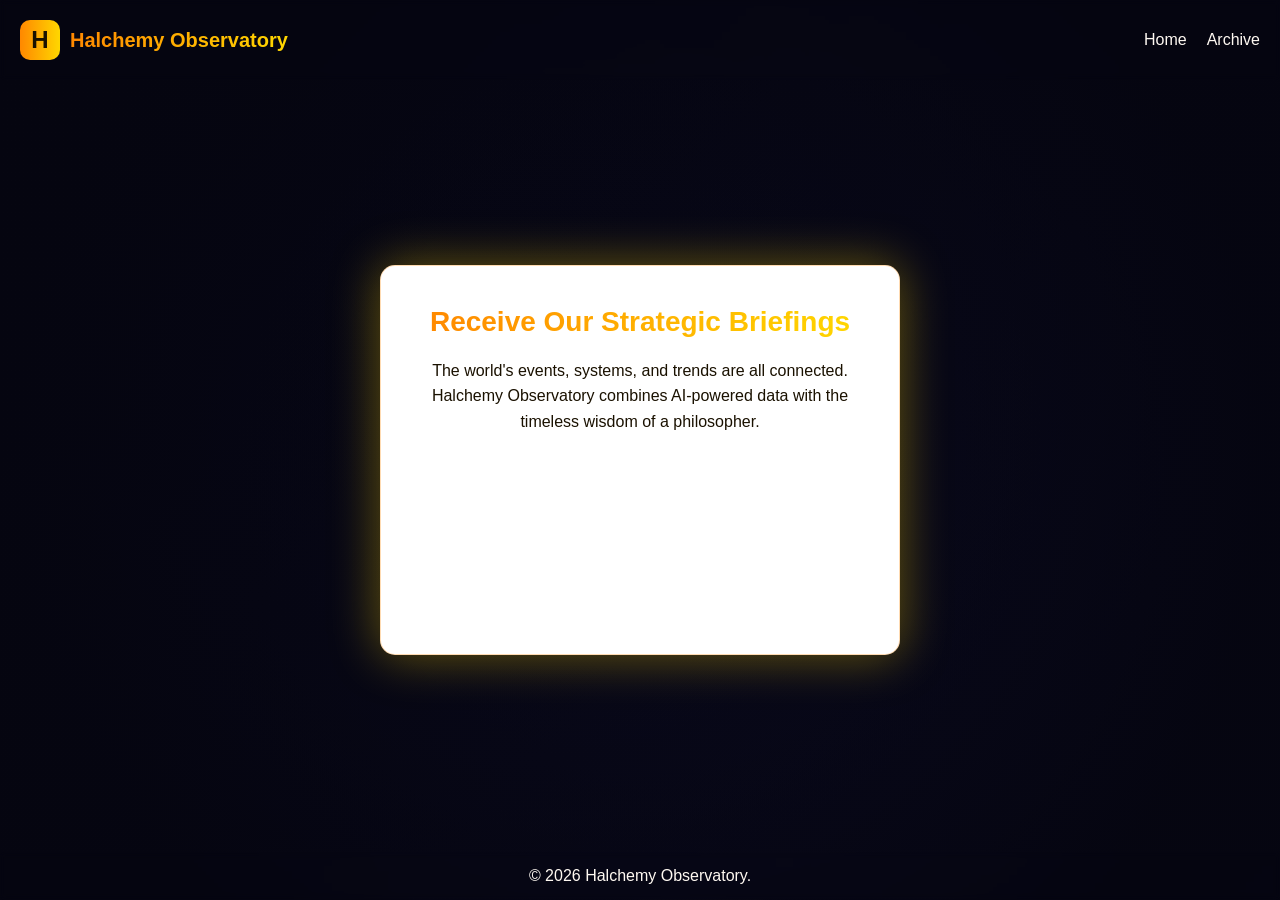
<file: index.html>
<!DOCTYPE html>
<html lang="en">
<head>
    <!-- Google Tag Manager -->
<script async src="https://www.googletagmanager.com/gtag/js?id=G-N1RNGT53YN"></script>
<script>
  window.dataLayer = window.dataLayer || [];
  function gtag(){dataLayer.push(arguments);}
  gtag('js', new Date());

  gtag('config', 'G-N1RNGT53YN');
</script>
    <!-- End Google Tag Manager -->
    <meta charset="UTF-8">
    <meta name="viewport" content="width=device-width, initial-scale=1.0">
    <title>Halchemy Observatory - Using AI to uncover Connections</title>
    <link rel="icon" type="image/x-icon" href="favicon.ico">
    <link rel="stylesheet" href="css/style.css">
    <!-- === Social Media Meta Tags (Open Graph & Twitter) === -->
    <!-- Open Graph / Facebook -->
    <meta property="og:title" content="Think Tank | Halchemy Labs – AI Research & Insights" />
    <meta property="og:description" content="The Halchemy Observatory is a strategic briefing that combines AI-powered data with the timeless wisdom of a philosopher to uncover connections between the world's events, systems, and trends." />
    <meta property="og:type" content="website" />
    <meta property="og:url" content="https://halchemy-labs.com/observatory.html" />
    <meta property="og:image" content="https://halchemy-labs.com/og-image.png" />
    <meta property="og:image:width" content="1200" />
    <meta property="og:image:height" content="630" />
    <meta property="og:site_name" content="Halchemy Labs" />

    <!-- Twitter Card -->
    <meta name="twitter:card" content="summary_large_image" />
    <meta name="twitter:title" content="Think Tank | Halchemy Labs – AI Research & Insights" />
    <meta name="twitter:description" content="The Halchemy Observatory is a strategic briefing that combines AI-powered data with the timeless wisdom of a philosopher to uncover connections between the world's events, systems, and trends." />
    <meta name="twitter:image" content="https://halchemy-labs.com/og-image.png" />
</head>
<body>
    <div class="piercing-effect"></div>
    
    <header>
        <div class="logo">
            <div class="logo-icon">H</div>
            <div class="logo-text">Halchemy Observatory</div>
        </div>
        <nav>
            <ul>
                <li><a href="https://halchemylab.github.io/" aria-label="Go to the Halchemy Labs homepage">Home</a></li>
                <li><a href="https://halchemy.substack.com/" aria-label="Go to the Halchemy Substack archive">Archive</a></li>
            </ul>
        </nav>
    </header>
    
    <div class="container">
        <div class="form-container">
            <h1>Receive Our Strategic Briefings</h1>
            <p>The world's events, systems, and trends are all connected. Halchemy Observatory combines AI-powered data with the timeless wisdom of a philosopher.</p>
            <iframe id="substack-embed" src="https://halchemy.substack.com/embed" title="Substack Embed" frameborder="0" scrolling="no"></iframe>
        </div>
    </div>
    
    <footer>
        <p>&copy; 2026 Halchemy Observatory.</p>
    </footer>

</body>
</html>
</file>
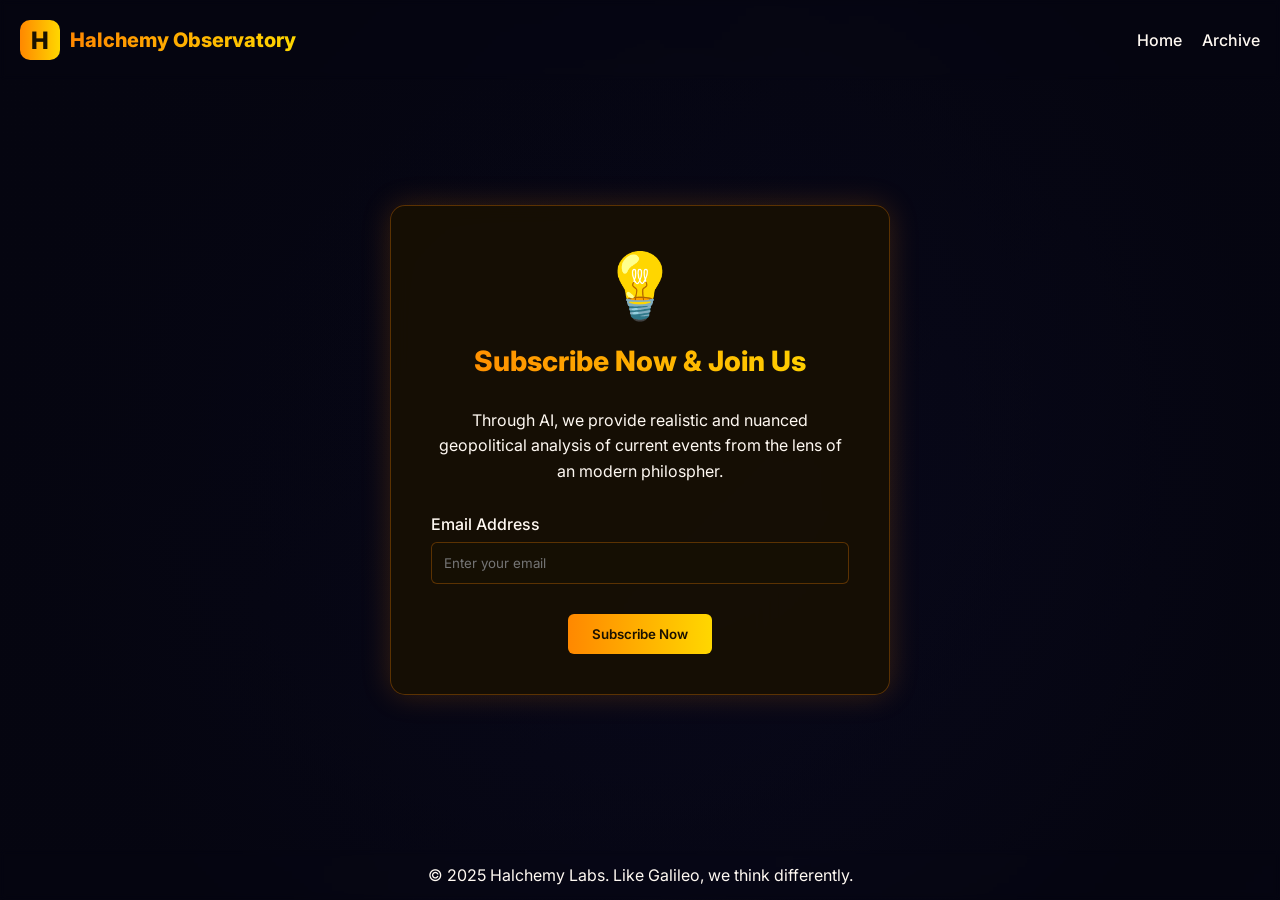
<file: observatory.html>
<!DOCTYPE html>
<html lang="en">
<head>
    <!-- Google Tag Manager -->
<script async src="https://www.googletagmanager.com/gtag/js?id=G-N1RNGT53YN"></script>
<script>
  window.dataLayer = window.dataLayer || [];
  function gtag(){dataLayer.push(arguments);}
  gtag('js', new Date());

  gtag('config', 'G-N1RNGT53YN');
</script>
    <!-- End Google Tag Manager -->
    <meta charset="UTF-8">
    <meta name="viewport" content="width=device-width, initial-scale=1.0">
    <title>Halchemy Observatory - Using AI to uncover Connections</title>
    <link rel="icon" type="image/x-icon" href="favicon.ico">
    <link href="https://fonts.googleapis.com/css2?family=Inter:wght@400;500;800&display=swap" rel="stylesheet">
    <style>
        :root {
            --primary: #FF8800;       /* Bright Orange */
            --secondary: #FFD700;     /* Golden Yellow */
            --dark: #1A1100;          /* Deep Dark Brown */
            --light: #FFF9F2;         /* Warm White */
            --accent: #FF4D00;        /* Bright Red-Orange */
        }

        * {
            margin: 0;
            padding: 0;
            box-sizing: border-box;
            font-family: 'Inter', sans-serif;
        }

        body {
            width: 100%;
            height: 100vh;
            overflow: hidden;
            background: linear-gradient(135deg, #050510 0%, #0A0A1F 100%);
            color: var(--light);
            position: relative;
            opacity: 0;
            animation: fadeIn 1s ease-out forwards;
            animation-delay: 1.5s;
        }

        header, footer {
            position: absolute;
            width: 100%;
            padding: 20px;
            z-index: 10;
            background-color: transparent;
            backdrop-filter: blur(3px);
        }

        header {
            top: 0;
            display: flex;
            justify-content: space-between;
            align-items: center;
        }

        footer {
            bottom: 0;
            text-align: center;
            padding: 15px;
        }

        .logo {
            display: flex;
            align-items: center;
        }

        .logo-icon {
            width: 40px;
            height: 40px;
            background: linear-gradient(to right, var(--primary), var(--secondary));
            border-radius: 10px;
            display: flex;
            align-items: center;
            justify-content: center;
            font-weight: 800;
            font-size: 24px;
            color: var(--dark);
            margin-right: 10px;
        }

        .logo-text {
            font-weight: 800;
            font-size: 20px;
            background: linear-gradient(to right, var(--primary), var(--secondary));
            -webkit-background-clip: text;
            -webkit-text-fill-color: transparent;
        }

        nav ul {
            display: flex;
            list-style: none;
        }

        nav li {
            margin-left: 20px;
        }

        nav a {
            text-decoration: none;
            color: var(--light);
            font-weight: 500;
            transition: text-shadow 0.3s, color 0.3s;
        }

        nav a:hover {
            color: #1fd1f9;
            text-shadow: 0 0 10px rgba(31, 209, 249, 0.4);
        }

        .container {
            width: 100%;
            height: 100vh;
            display: flex;
            justify-content: center;
            align-items: center;
            padding: 20px;
            position: relative;
            z-index: 5;
        }

        .form-container {
            background: rgba(26, 17, 0, 0.8);
            border-radius: 15px;
            padding: 40px;
            max-width: 500px;
            width: 100%;
            box-shadow: 0 0 30px rgba(255, 136, 0, 0.2);
            backdrop-filter: blur(10px);
            border: 1px solid rgba(255, 136, 0, 0.3);
            animation: pulse 3s infinite alternate;
        }

        .emoji-light {
            font-size: 64px;
            text-align: center;
            margin-bottom: 20px;
            animation: glow 2s infinite alternate;
        }

        @keyframes glow {
            from {
                text-shadow: 0 0 10px rgba(255, 215, 0, 0.2);
            }
            to {
                text-shadow: 0 0 20px rgba(255, 215, 0, 0.6);
            }
        }

        @keyframes pulse {
            from {
                box-shadow: 0 0 30px rgba(255, 136, 0, 0.2);
            }
            to {
                box-shadow: 0 0 50px rgba(255, 215, 0, 0.4);
            }
        }

        h1 {
            text-align: center;
            font-weight: 800;
            margin-bottom: 30px;
            font-size: 28px;
            background: linear-gradient(to right, var(--primary), var(--secondary));
            -webkit-background-clip: text;
            -webkit-text-fill-color: transparent;
        }

        form {
            display: flex;
            flex-direction: column;
        }

        .form-group {
            margin-bottom: 20px;
        }

        label {
            display: block;
            margin-bottom: 8px;
            font-weight: 500;
            color: var(--light);
        }

        input, textarea, select {
            width: 100%;
            padding: 12px;
            border: 1px solid rgba(255, 136, 0, 0.3);
            border-radius: 6px;
            background-color: rgba(26, 17, 0, 0.3);
            color: var(--light);
            font-family: 'Inter', sans-serif;
            transition: border-color 0.3s, box-shadow 0.3s;
        }

        input:focus, textarea:focus, select:focus {
            outline: none;
            border-color: var(--primary);
            box-shadow: 0 0 0 2px rgba(255, 136, 0, 0.2);
        }

        button {
            padding: 12px 24px;
            background: linear-gradient(to right, var(--primary), var(--secondary));
            border: none;
            border-radius: 6px;
            color: var(--dark);
            font-weight: 600;
            cursor: pointer;
            transition: transform 0.3s, box-shadow 0.3s;
            align-self: center;
            margin-top: 10px;
        }

        button:hover {
            transform: translateY(-2px);
            box-shadow: 0 5px 15px rgba(255, 136, 0, 0.4);
        }

        .piercing-effect {
            position: absolute;
            top: 50%;
            left: 50%;
            transform: translate(-50%, -50%);
            width: 100vw;
            height: 100vh;
            background: radial-gradient(circle at center, transparent 20%, rgba(5, 5, 16, 0.95) 80%);
            pointer-events: none;
            z-index: 1;
        }

        @media (max-width: 768px) {
            nav ul {
                display: none;
            }
            
            .form-container {
                padding: 20px;
            }
            
            h1 {
                font-size: 24px;
            }
        }

        /* Loading overlay styles */
        .loading-overlay {
            position: fixed;
            top: 0;
            left: 0;
            width: 100%;
            height: 100%;
            background: var(--dark);
            display: flex;
            justify-content: center;
            align-items: center;
            z-index: 9999;
            animation: fadeOut 1.5s ease-out forwards;
            animation-delay: 0.5s;
        }

        .loading-content {
            text-align: center;
            transform: scale(0);
            animation: scaleUp 0.5s ease-out forwards;
        }

        .loading-content .logo-icon {
            width: 80px;
            height: 80px;
            font-size: 48px;
            margin: 0 auto 20px;
        }

        @keyframes fadeOut {
            from { opacity: 1; }
            to { 
                opacity: 0;
                visibility: hidden;
            }
        }

        @keyframes scaleUp {
            from { transform: scale(0); }
            to { transform: scale(1); }
        }

        @keyframes fadeIn {
            from { opacity: 0; }
            to { opacity: 1; }
        }
    </style>
    <!-- === Social Media Meta Tags (Open Graph & Twitter) === -->
    <!-- Open Graph / Facebook -->
    <meta property="og:title" content="Think Tank | Halchemy Labs – AI Research & Insights" />
    <meta property="og:description" content="Explore cutting-edge AI research and insights from Halchemy Labs. Stay informed about the latest developments in AI automation and business transformation." />
    <meta property="og:type" content="website" />
    <meta property="og:url" content="https://halchemy-labs.com/observatory.html" />
    <meta property="og:image" content="https://halchemy-labs.com/og-image.png" />
    <meta property="og:image:width" content="1200" />
    <meta property="og:image:height" content="630" />
    <meta property="og:site_name" content="Halchemy Labs" />

    <!-- Twitter Card -->
    <meta name="twitter:card" content="summary_large_image" />
    <meta name="twitter:title" content="Think Tank | Halchemy Labs – AI Research & Insights" />
    <meta name="twitter:description" content="Explore cutting-edge AI research and insights from Halchemy Labs. Stay informed about the latest developments in AI automation and business transformation." />
    <meta name="twitter:image" content="https://halchemy-labs.com/og-image.png" />
</head>
<body>
    <div class="loading-overlay">
        <div class="loading-content">
            <div class="logo-icon">H</div>
            <div class="logo-text">Halchemy Observatory</div>
        </div>
    </div>
    <div class="piercing-effect"></div>
    
    <header>
        <div class="logo">
            <div class="logo-icon">H</div>
            <div class="logo-text">Halchemy Observatory</div>
        </div>
        <nav>
            <ul>
                <li><a href="index.html">Home</a></li>
                <li><a href="https://drive.google.com/drive/folders/1BCvamiG0rqiX7A2LAWeiVKW19TMmUCdO?usp=drive_link">Archive</a></li>
            </ul>
        </nav>
    </header>
    
    <div class="container">
        <div class="form-container">
            <div class="emoji-light">💡</div>
            <h1>Subscribe Now & Join Us</h1>
            <p style="text-align: center; margin-bottom: 30px; color: var(--light); line-height: 1.6;">
                Through AI, we provide realistic and nuanced geopolitical analysis of current events from the lens of an modern philospher.
            </p>
            <form id="subscribe-form" action="https://nyu.us4.list-manage.com/subscribe/post?u=47ef5828da0995e062ad71f7c&amp;id=eb5315e277&amp;f_id=00ddc2e1f0" method="post">
                <div class="form-group">
                    <label for="email">Email Address</label>
                    <input type="email" id="email" name="EMAIL" required placeholder="Enter your email">
                </div>
                <!-- Honeypot field to prevent bot submissions -->
                <div style="position: absolute; left: -5000px;" aria-hidden="true">
                    <input type="text" name="b_47ef5828da0995e062ad71f7c_eb5315e277" tabindex="-1" value="">
                </div>
                <button type="submit" id="submit-btn">Subscribe Now</button>
                <p id="form-status" style="text-align: center; margin-top: 15px; display: none;"></p>
            </form>
        </div>
    </div>
    
    <footer>
        <p>&copy; 2025 Halchemy Labs. Like Galileo, we think differently.</p>
    </footer>

    <script>
        document.getElementById('subscribe-form').addEventListener('submit', async (e) => {
            e.preventDefault();
            
            const form = e.target;
            const submitBtn = form.querySelector('#submit-btn');
            const statusMsg = form.querySelector('#form-status');
            
            submitBtn.disabled = true;
            submitBtn.textContent = 'Subscribing...';
            
            try {
                const formData = new FormData(form);
                const response = await fetch(form.action + '&c=?', {
                    method: 'POST',
                    body: formData,
                    mode: 'no-cors'
                });
                
                statusMsg.style.display = 'block';
                statusMsg.style.color = 'var(--secondary)';
                statusMsg.textContent = 'Thanks for subscribing!';
                form.reset();
            } catch (error) {
                statusMsg.style.display = 'block';
                statusMsg.style.color = 'red';
                statusMsg.textContent = 'Something went wrong. Please try again.';
            } finally {
                submitBtn.disabled = false;
                submitBtn.textContent = 'Subscribe Now';
            }
        });
    </script>
</body>
</html>
</file>
<file: css/style.css>
:root {
            --primary: #FF8800;       /* Bright Orange */
            --secondary: #FFD700;     /* Golden Yellow */
            --dark: #1A1100;          /* Deep Dark Brown */
            --light: #FFF9F2;         /* Warm White */
            --accent: #FF4D00;        /* Bright Red-Orange */
        }

        * {
            margin: 0;
            padding: 0;
            box-sizing: border-box;
            font-family: -apple-system, BlinkMacSystemFont, "Segoe UI", Roboto, Helvetica, Arial, sans-serif, "Apple Color Emoji", "Segoe UI Emoji", "Segoe UI Symbol";
        }

        body {
            width: 100%;
            height: 100vh;
            overflow-y: auto;
            background: linear-gradient(135deg, #050510 0%, #0A0A1F 100%);
            color: var(--light);
            position: relative;
            opacity: 0;
            animation: fadeIn 1s ease-out forwards;
            animation-delay: 1.5s;
        }

        header, footer {
            position: absolute;
            width: 100%;
            padding: 20px;
            z-index: 10;
            background-color: transparent;
            backdrop-filter: blur(3px);
        }

        header {
            top: 0;
            display: flex;
            justify-content: space-between;
            align-items: center;
        }

        footer {
            bottom: 0;
            text-align: center;
            padding: 15px;
        }

        .logo {
            display: flex;
            align-items: center;
        }

        .logo-icon {
            width: 40px;
            height: 40px;
            background: linear-gradient(to right, var(--primary), var(--secondary));
            border-radius: 10px;
            display: flex;
            align-items: center;
            justify-content: center;
            font-weight: 800;
            font-size: 24px;
            color: var(--dark);
            margin-right: 10px;
        }

        .logo-text {
            font-weight: 800;
            font-size: 20px;
            background: linear-gradient(to right, var(--primary), var(--secondary));
            -webkit-background-clip: text;
            -webkit-text-fill-color: transparent;
        }

        nav ul {
            display: flex;
            list-style: none;
        }

        nav li {
            margin-left: 20px;
        }

        nav a {
            text-decoration: none;
            color: var(--light);
            font-weight: 500;
            transition: text-shadow 0.3s, color 0.3s;
        }

        nav a:hover {
            color: #1fd1f9;
            text-shadow: 0 0 10px rgba(31, 209, 249, 0.4);
        }

        .container {
            width: 100%;
            min-height: 100vh;
            display: flex;
            justify-content: center;
            align-items: center;
            padding: 100px 20px 80px 20px;
            position: relative;
            z-index: 5;
        }

        .form-container {
            background: #FFFFFF;
            border-radius: 15px;
            padding: 40px;
            max-width: 520px;
            width: 100%;
            box-shadow: 0 0 50px rgba(255, 215, 0, 0.4);
            border: 1px solid rgba(255, 136, 0, 0.3);
            animation: pulse 3s infinite alternate;
        }

        .form-container h1 {
            text-align: center;
            font-weight: 800;
            font-size: 28px;
            background: linear-gradient(to right, var(--primary), var(--secondary));
            -webkit-background-clip: text;
            -webkit-text-fill-color: transparent;
            margin-bottom: 20px;
        }

        .form-container p {
            text-align: center;
            line-height: 1.6;
            color: var(--dark);
            margin-bottom: 30px;
            font-size: 16px;
        }

        #substack-embed {
            width: 100%;
            max-width: 480px;
            height: 150px;
            border: none;
            display: block;
            margin: 0 auto;
        }

        @keyframes pulse {
            from {
                box-shadow: 0 0 30px rgba(255, 136, 0, 0.2);
            }
            to {
                box-shadow: 0 0 50px rgba(255, 215, 0, 0.4);
            }
        }

        .piercing-effect {
            position: absolute;
            top: 50%;
            left: 50%;
            transform: translate(-50%, -50%);
            width: 100vw;
            height: 100vh;
            background: radial-gradient(circle at center, transparent 20%, rgba(5, 5, 16, 0.95) 80%);
            pointer-events: none;
            z-index: 1;
        }

        @media (max-width: 768px) {
            nav ul {
                display: none;
            }
            
            .form-container {
                padding: 30px;
            }
            
            .form-container h1 {
                font-size: 24px;
            }

            .form-container p {
                font-size: 14px;
            }

            .logo-text {
                font-size: 18px;
            }

            .logo-icon {
                width: 35px;
                height: 35px;
                font-size: 20px;
            }
        }

        @media (max-width: 480px) {
            .form-container {
                padding: 20px;
            }

            .form-container h1 {
                font-size: 22px;
            }

            .form-container p {
                font-size: 13px;
            }

            .logo-text {
                display: none;
            }
        }

        @keyframes fadeIn {
            from { opacity: 0; }
            to { opacity: 1; }
        }
</file>
